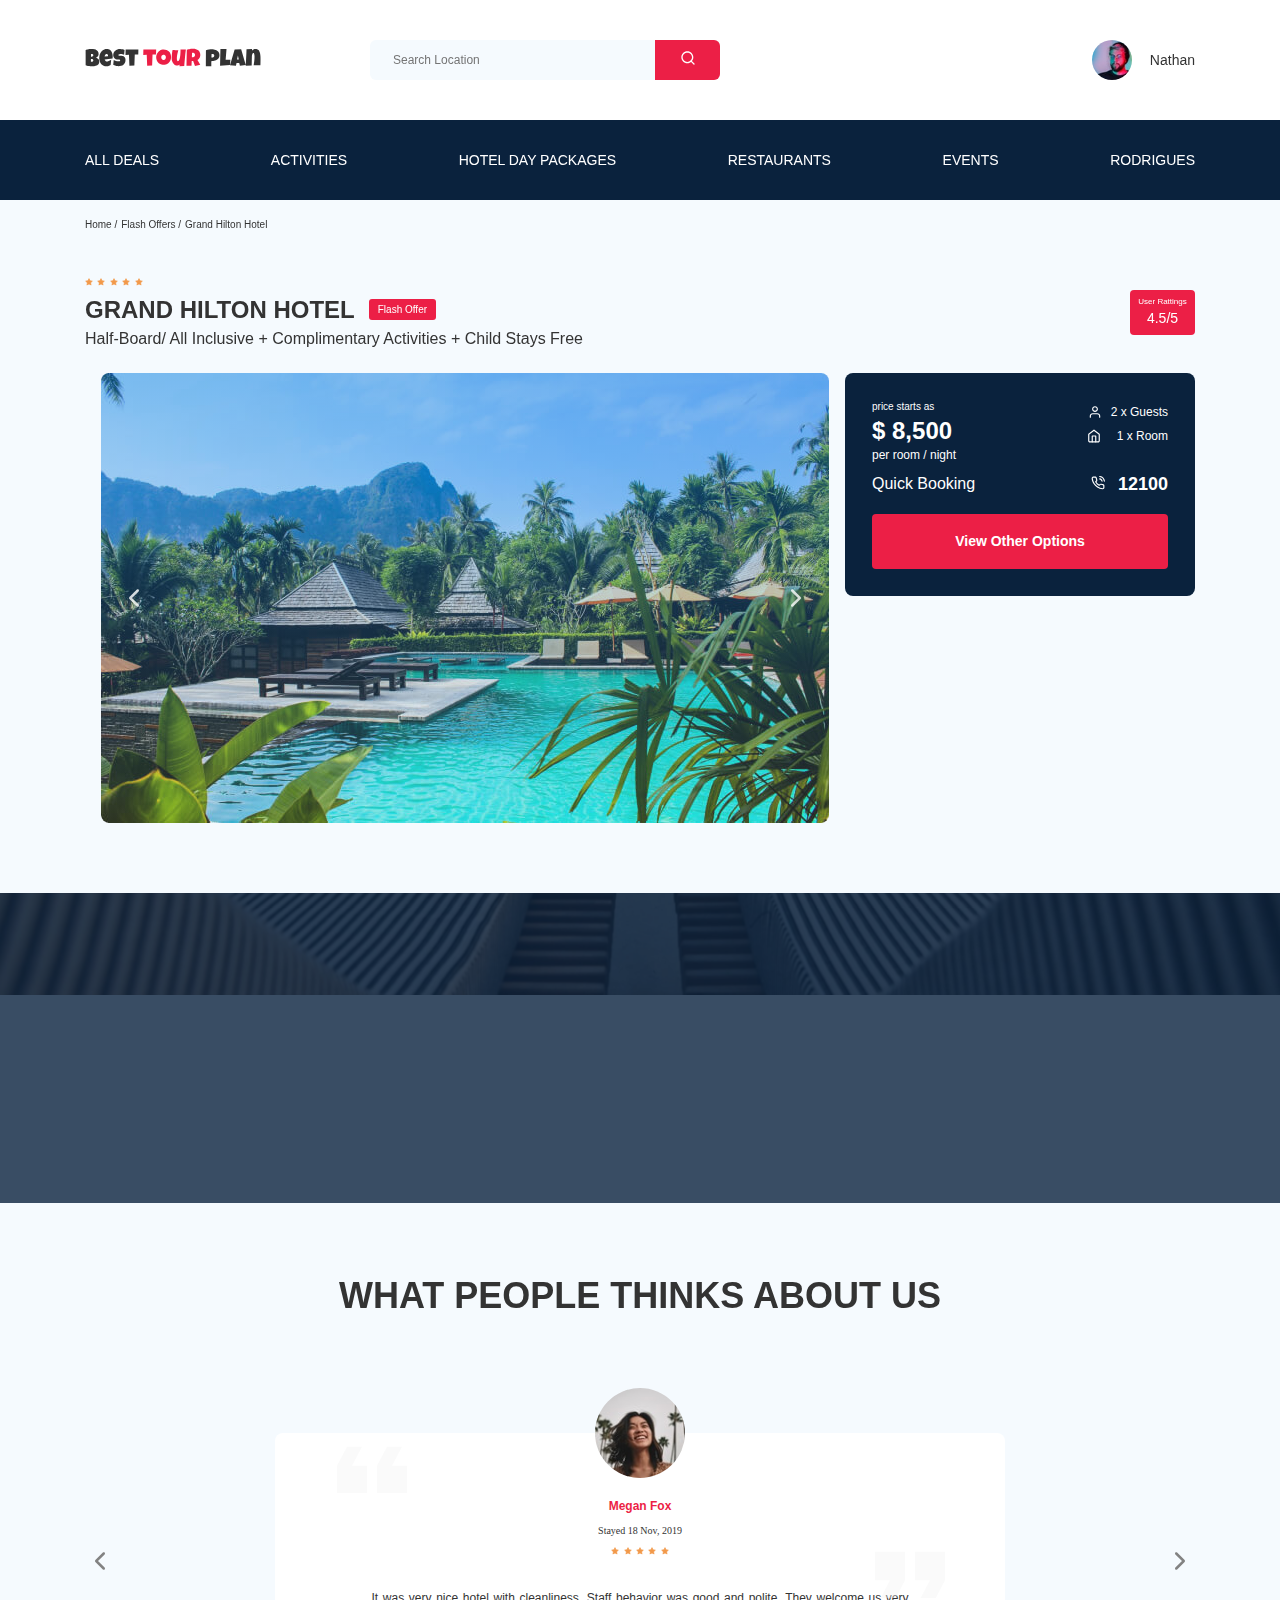
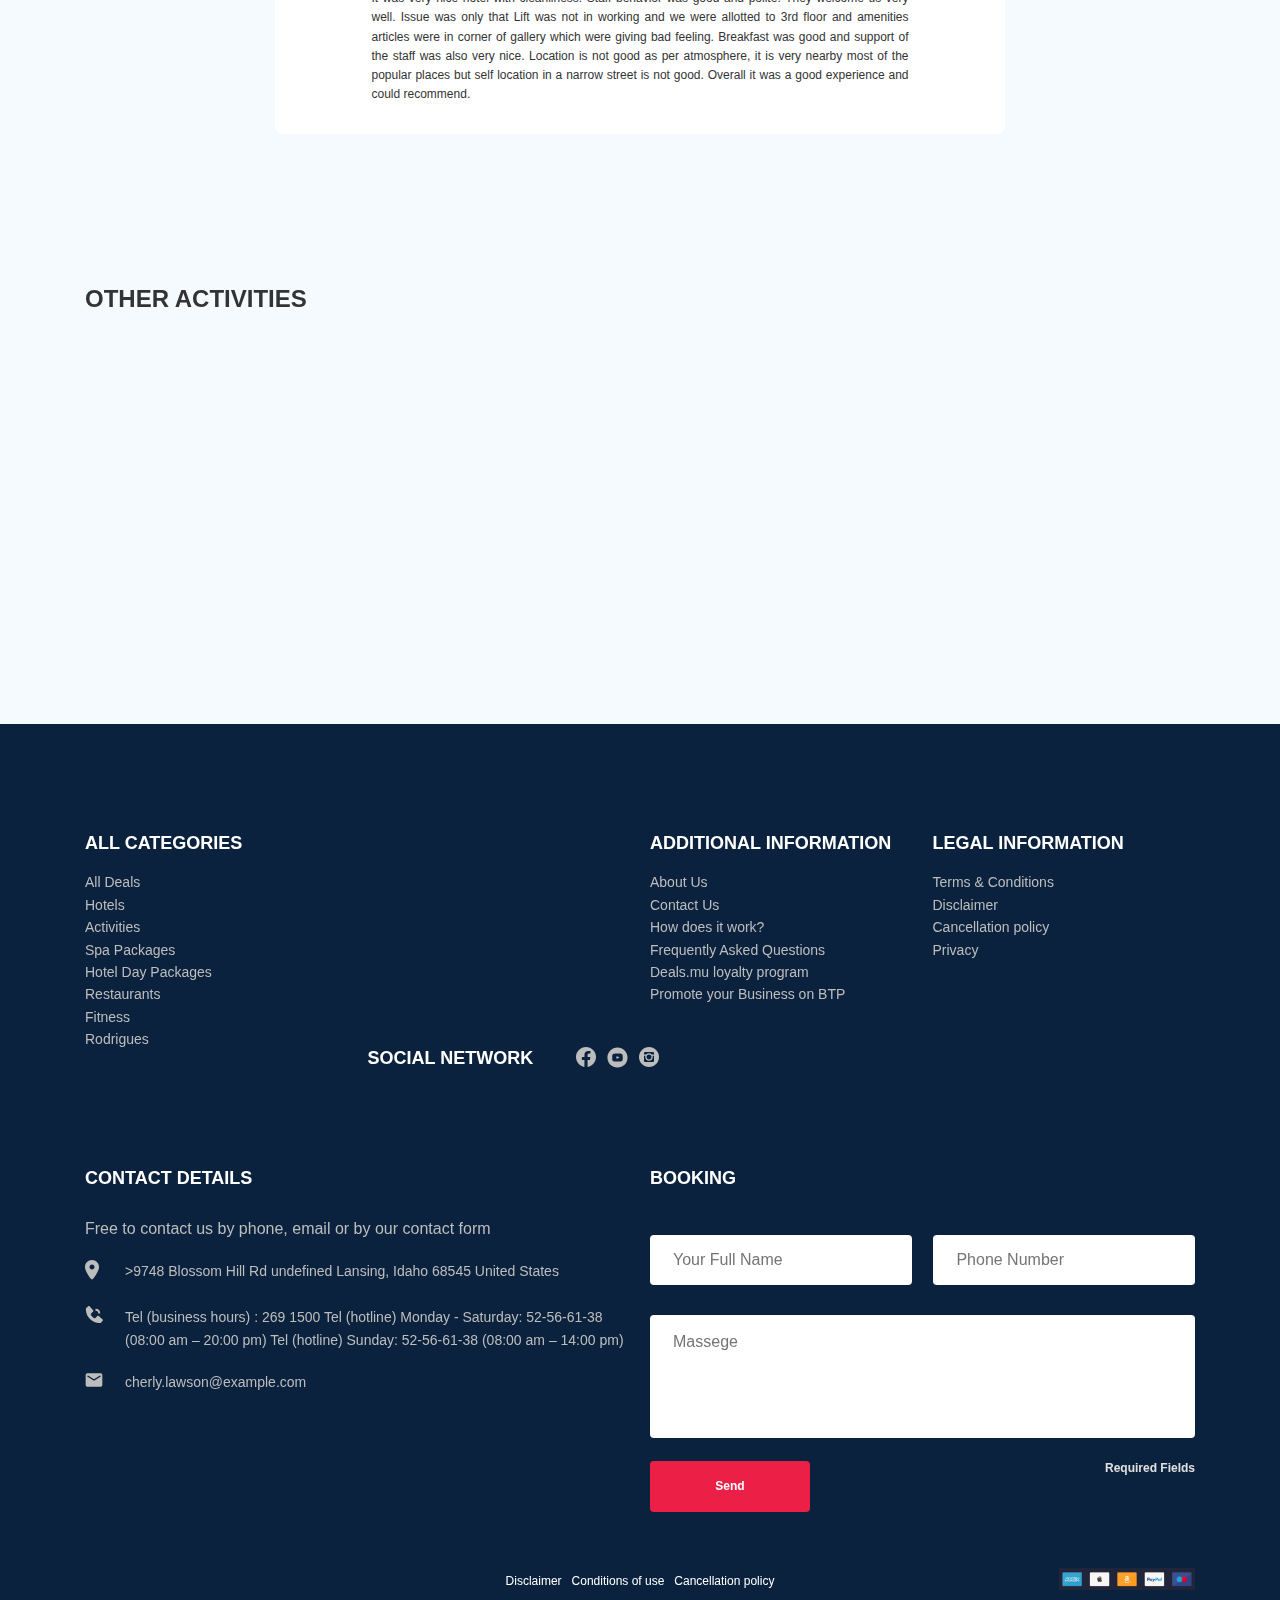
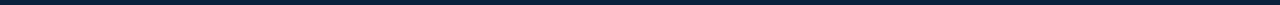
<file: index.html>
<!DOCTYPE html>
<html lang="en">
  <head>
    <meta charset="UTF-8" />
    <meta name="viewport" content="width=device-width, initial-scale=1.0" />
    <title>Best Tour Plan - Hotel Bokeing</title>
    <link
    rel="preload"
      href="https://fonts.googleapis.com/css2?family=Mulish:wght@400;700&family=Nunito:wght@400;700;800&display=swap"
      rel="stylesheet"
    />
    <link rel="stylesheet" href="css/swiper-bundle.min.css" />
    <link rel="stylesheet" href="css/aos.css">
    <link rel="stylesheet" href="css/style.css" />
    <script src="https://ajax.googleapis.com/ajax/libs/jquery/1.11.0/jquery.min.js"></script>


  </head>
  <body>
    <header class="navbar navbar--mobile_fixed">
      <div class="container">
        <div class="navbar-top" >
          <a href="index.html" class="logo">
            <img
              src="img/navbar/horizontal-logo.svg"
              alt="Logo: Best Tour Plan"
              class="logo__image"
              data-aos="fade-right"
              data-aos-delay="100"
            />
          </a>

          <form action="#" class="search navbar__search navbar__search--mobile_hidden"   data-aos="fade-right"
              data-aos-delay="300">
            <input
              type="text"
              class="search__input"
              placeholder="Search Location"
            />
            <button class="search__button">
              <img src="img/navbar/search.svg" alt="Icon: search" />
            </button>
          </form>

          <a href="#" class="user navbar__user navbar__user--mobile_hidden"    data-aos="fade-right"
              data-aos-delay="500">
            <img
              src="img/navbar/user-avatar.jfif"
              alt="avatar: Nathan"
              class="user__avatar"
             
            />
            <span class="user__name">Nathan</span>
          </a>
          <!-- /.user -->
          <button class="menu-button navbar-top__menu-button">
            <span class="menu-button__line"></span>
            <span class="menu-button__line"></span>
            <span class="menu-button__line"></span>
          </button>
        </div>
        <!--/.navbar-top-->
      </div>
      <!--/.container-->
      
    </header>
    <div class="navbar-bottom">
      <div class="container">
        <ul class="navbar-menu">
          <li class="navbar-menu__item--mobile_visible">
            <a href="#" class="user navbar__user navbar__user--mobile_visible">
              <img src="img/navbar/user-avatar.jfif" alt="avatar: Nathan" class="user__avatar" />
              <span class="user__name  user__name--light">Nathan</span>
            </a></li>
          <li class="navbar-menu__item--mobile_visible">
            <form action="#" class="search navbar__search navbar__search--mobile_visible">
              <input type="text" class="search__input" placeholder="Search Location" />
              <button class="search__button">
                <img src="img/navbar/search.svg" alt="Icon: search" />
              </button>
            </form>
          </li>
          <li class="navbar-menu__item">
            <a href="#" class="navbar-menu__link">All Deals</a>
          </li>
          <li class="navbar-menu__item">
            <a href="#" class="navbar-menu__link">Activities</a>
          </li>
          <li class="navbar-menu__item">
            <a href="#" class="navbar-menu__link">Hotel Day Packages</a>
          </li>
          <li class="navbar-menu__item">
            <a href="#" class="navbar-menu__link">Restaurants</a>
          </li>
          <li class="navbar-menu__item">
            <a href="#" class="navbar-menu__link">Events</a>
          </li>
          <li class="navbar-menu__item">
            <a href="#" class="navbar-menu__link">Rodrigues</a>
          </li>
        </ul>
      </div>
      <!-- /.container -->
    </div>
    <!-- /.navbar-buttom -->
    <nav class="breadcrumb">
      <div class="container">
        <ul class="breadcrumb-list">
          <li class="breadcrumb-list__item">
            <a href="" class="breadcrumb-list__link">Home</a>
          </li>
          <li class="breadcrumb-list__item">
            <a href="" class="breadcrumb-list__link">Flash Offers</a>
          </li>
          <li class="breadcrumb-list__item">
            Grand Hilton Hotel
          </li>
        </ul>
      </div>
      <!-- /.container -->
    </nav>
    <!-- /.breadcrumb -->
    <section class="hotel">
      <div class="container">
        <div class="hotel-info">
          <div class="hotel-info__text">
            <div class="hotel-wrapper">
              <div class="stars">
                <img src="img/hotel/Star.svg" alt="star" />
                <img src="img/hotel/Star.svg" alt="star" />
                <img src="img/hotel/Star.svg" alt="star" />
                <img src="img/hotel/Star.svg" alt="star" />
                <img src="img/hotel/Star.svg" alt="star" />
              </div>
              <h1 class="hotel-name hotel-info__name">GRAND HILTON HOTEL</h1>
              <span class="offer hotel-info__offer">Flash Offer</span>
            </div>
            <p class="hotel-info__description">
              Half-Board/ All Inclusive + Complimentary Activities + Child Stays
              Free
            </p>
          </div>
          <!-- /.hotel-info__text -->
          <div data-toggle="model"  data-href="#rating-modal" class="rating hotel-info__rating">
            <span class="rating__text">User Rattings</span>
            <span class="rating__counter">4.5/5</span>
          </div>
          <!-- /.hotel-info__rating-->
        </div>
        <!-- /.hotel-info -->
        <div class="hotel-grid">
    
            <div class="swiper-container hotel-slider hotel__slider" data-aos="fade-up" data-aos-delay="300">
              <!-- Additional required wrapper -->
              <div class="swiper-wrapper">
                <!-- Slides -->
                <div class="swiper-slide  hotel-slider__item"><img class="hotel-slider__img" src="img/slide.jpg" alt="slide"></div>
                <div class="swiper-slide  hotel-slider__item"><img class="hotel-slider__img" src="img/slide.jpg" alt="slide"></div>
                <div class="swiper-slide  hotel-slider__item"><img class="hotel-slider__img" src="img/slide.jpg" alt="slide"></div>
              </div>

              <!-- If we need navigation buttons -->
              <button class="hotel-slider__button hotel-slider__button--prev"></button>
              <button class="hotel-slider__button hotel-slider__button--next"></button>
        <!-- /.swiper-container -->

        </div>
        <div class="hotel-right">
                        <div class="booking" data-aos="fade-up" data-aos-delay="500">
                          <div class="booking__info">
                            <div class="booking__price">
                              <span class="booking__start">price starts as
                              </span>
                              <strong class="booking__pricetag">$ 8,500</strong>
                              <span class="booking__per-room">per room / night
                              </span>
                            </div>
                            <!-- /.booking -->
                            <div class="booking__room">
                              <div class="booking__text">
                                <img src="img/user.svg" alt="user" class="booking__icon">
                                <span class="booking__description">2 x Guests</span>
                              </div>
                              <div class="booking__text">
                                <img src="img/home.svg" alt="home" class="booking__icon">
                                <span class="booking__description">1 x Room</span>
                              </div>
                            </div>
                            <!-- /.booking__room -->
                          </div>
                          <!-- /.booking__info -->
                          <div class="booking__call-center">
                            <span class="booking____heading">Quick Booking</span>
                            <a class="booking__number" href="tell:12100">
                              <img src="img/phone-call.svg" alt="Icon: phone">
                              <span class="booking__num">12100</span>
                            </a>
                          </div>
                          <!-- /.call-center -->
                          <button data-toggle= "modal" data-href="#booking-modal" class="button booking__button">View Other Options</button>
                        </div>
                        <!-- /.boking -->
                        <div class="map" data-aos="fade-up" data-aos-delay="700"> <iframe
                          src="https://www.google.com/maps/embed?pb=!1m18!1m12!1m3!1d9338.154543258956!2d126.93572289416366!3d37.58892968636799!2m3!1f0!2f0!3f0!3m2!1i1024!2i768!4f13.1!3m3!1m2!1s0x357c986a45705bb5%3A0x224be1d558aa33!2sSwiss%20Grand%20Hotel!5e0!3m2!1sru!2sru!4v1598867352488!5m2!1sru!2sru"
                          width="100%" height="100%" frameborder="0" style="border:0;" allowfullscreen="" aria-hidden="false"
                          tabindex="0"></iframe>
                        </div>
                        <!-- /.map -->
        </div>
        <!-- /.hotel-grid -->
      </div>
    </section>
    <!-- /.hotel -->
    <section class="newsletter parallax-window" data-parallax="scroll" data-image-src="img/newsletter_bg.jfif">
      <div class="newsletter-wrapper">
        <h2 class="newsletter-title newsletter__title" data-aos="fade-right" data-aos-delay="100">
          subscribe to our
          <span class="newsletter-title__strong">
          Newsletter
          </span>
        </h2>
        
          <form action="#" class="subscribe newsletter__subscribe" data-aos="fade-left" data-aos-delay="400">
            <input
              type="text"
              class="subscribe__input"
              placeholder="Your email address"
            />
            <button class="subscribe__button">Send
            </button>
          </form>
      </div>
      <!-- /.newsletter-wrapper -->
    </section>
    <!-- /.newsletter -->

    <section class="reviews">
      <div class="container">
        <h2 class="reviews__title">
          What people thinks about us 
        </h2>
    <div class="swiper-container reviews-slider">
      <div class="swiper-wrapper">
        <div class="swiper-slide">
                <div class="reviews-slider__item">
                  <div class="reviews-slider__profile">
                    <img src="img/reviews-avatar.jpeg" alt="Photo: Megan Fox" class="reviews-slider__avatar">
                    <h3 class="reviews-slider__username">Megan Fox</h3>
                    <span class="reviews-slider__date">Stayed 18 Nov, 2019</span>
                    <div class="reviews-slider__rating">
                      <img src="img/hotel/Star.svg" alt="star" />
                      <img src="img/hotel/Star.svg" alt="star" />
                      <img src="img/hotel/Star.svg" alt="star" />
                      <img src="img/hotel/Star.svg" alt="star" />
                      <img src="img/hotel/Star.svg" alt="star" />
                    </div>
                  </div>
                
                  <!-- /.reviews-slaider__profile -->
                  <p class="reviews-slider__text">
                    It was very nice hotel with cleanliness. Staff behavior was good and polite. They welcome us very well. Issue was
                    only
                    that Lift was not in working and we were allotted to 3rd floor and amenities articles were in corner of gallery
                    which
                    were giving bad feeling. Breakfast was good and support of the staff was also very nice. Location is not good as per
                    atmosphere, it is very nearby most of the popular places but self location in a narrow street is not good. Overall
                    it
                    was a good experience and could recommend.
                  </p>
                </div>
                <!-- /.swiper-slide__item -->

        </div>

    <div class="swiper-slide">
  <div class="reviews-slider__item">

    <div class="reviews-slider__profile">
      <img src="img/reviews/reviews-avatar-2.jpeg" alt="Photo: Megan Fox" class="reviews-slider__avatar">
      <h3 class="reviews-slider__username">Bob Djons</h3>
      <span class="reviews-slider__date">Stayed 20 Apr, 2018</span>
      <div class="reviews-slider__rating">
        <img src="img/hotel/Star.svg" alt="star" />
        <img src="img/hotel/Star.svg" alt="star" />
        <img src="img/hotel/Star.svg" alt="star" />
        <img src="img/hotel/Star.svg" alt="star" />
        <img src="img/hotel/Star.svg" alt="star" />
      </div>
    </div>

    <!-- /.reviews-slaider__profile -->
    <p class="reviews-slider__text">
      Lorem ipsum dolor sit amet consectetur adipisicing elit. At aliquam nisi, blanditiis odio cupiditate vitae autem
      pariatur odit ab saepe harum fugit omnis unde voluptatem delectus ex impedit repellat id laboriosam, iure ducimus
      est facere. Sequi aliquid, praesentium illo minus, explicabo labore porro possimus perspiciatis deserunt iure
      molestiae quod reiciendis.
    </p>
  </div>
  <!-- /.swiper-slide__item -->

</div>
    <!-- /.swiper-slide-->

      </div>
          <!-- /.swiper-wraper-->

        <button class="reviews-slider__button reviews-slider__button--prev"></button>
        <button class="reviews-slider__button reviews-slider__button--next"></button>
    </div>
      <!-- /.reviews-slider-->
      </div>
      <!-- /.container -->
    </section>
    <!-- /.reviews -->

    <section class="activities">
      <div class="container">
        <h2 class="activities__title">Other Activities</h2>
        <div class="activities-wrapper">
          <div class="card activities__card" data-aos="fade-up" data-aos-delay="100">
            <img src="img/activities/activity-1.jpg" alt="The curious corner of chamarel" class="card__img">
            <h3 class="card__title">The curious corner of chamarel</h3>
            <button class="card__button">Book Now</button>
          </div>
          <!-- /.card -->

          <div class="card activities__card" data-aos="fade-up" data-aos-delay="300">
            <img src="img/activities/activity-2.jpg" alt="Gymkhana club golf course" class="card__img">
            <h3 class="card__title">Gymkhana club golf course</h3>
            <button class="card__button">Book Now</button>
          </div>
          <!-- /.card -->

          <div class="card activities__card" data-aos="fade-up" data-aos-delay="500">
            <img src="img/activities/activity-3.jpg" alt="Tamarind falls hiking trip - full day" class="card__img">
            <h3 class="card__title">Tamarind falls hiking trip - full day</h3>
            <button class="card__button">Book Now</button>
          </div>
          <!-- /.card -->

          <div class="card activities__card" data-aos="fade-up" data-aos-delay="700">
            <img src="img/activities/activity-4.jpg" alt="The blue marine discovery quest" class="card__img">
            <h3 class="card__title">The blue marine discovery quest</h3>
            <button class="card__button">Book Now</button>
          </div>
          <!-- /.card -->
        </div>
        <!-- /.activities-wrapper -->
      </div>
    </section>
    <!-- /.activities -->

    <footer class="footer" >
      <div class="container">
        <div class="footer-wrapper">
                    <a href="index.html" class="logo">
                      <img src="img/vertical-logo.svg" alt="Logo: Best Tour Plan" class="footer__logo" data-aos="fade-right"
                        data-aos-delay="100" />
                    </a>

            <div class="footer__list footer__categories" >
              <h3 class="footer__title">ALL CATEGORIES</h3>
              <ul class="footer__ul" >
                <li class="footer__item"><a href="#" class="footer__link">All Deals</a></li>
                <li class="footer__item"><a href="#" class="footer__link">Hotels</a></li>
                <li class="footer__item"><a href="#" class="footer__link">Activities</a></li>
                <li class="footer__item"><a href="#" class="footer__link">Spa Packages</a></li>
                <li class="footer__item"><a href="#" class="footer__link">Hotel Day Packages</a></li>
                <li class="footer__item"><a href="#" class="footer__link">Restaurants</a></li>
                <li class="footer__item"><a href="#" class="footer__link">Fitness</a></li>
                <li class="footer__item"><a href="#" class="footer__link">Rodrigues</a></li>
              </ul>
            </div>
            <!-- /.footer__list -->

            <div class="footer__list footer__additional">
              <h3 class="footer__title">ADDITIONAL INFORMATION</h3>
              <ul class="footer__ul">
                <li class="footer__item"><a href="#" class="footer__link">About Us</a></li>
                <li class="footer__item"><a href="#" class="footer__link">Contact Us</a></li>
                <li class="footer__item"><a href="#" class="footer__link">How does it work?</a></li>
                <li class="footer__item"><a href="#" class="footer__link">Frequently Asked Questions</a></li>
                <li class="footer__item"><a href="#" class="footer__link">Deals.mu loyalty program</a></li>
                <li class="footer__item"><a href="#" class="footer__link">Promote your Business on BTP</a></li>
              </ul>
            </div>
            <!-- /.footer__list -->
            <div class="footer__social-network">
              <h3 class="footer__title footer__title--inline">SOCIAL NETWORK</h3>
              <div class="footer__social-links">
              <a href="#" class="foote__link"><img src="img/footer/facebook.svg" alt="icon: facebook" ></a>
              <a href="#" class="foote__link"><img src="img/footer/yotube.svg" alt="yotube" ></a>
              <a href="#" class="foote__link"><img src="img/footer/instagramm.svg" alt="instagram" ></a>
              </div>
              <!-- /.footer__social-links -->
              </div>
              <!-- /.footer__social-network -->
              <div class="footer__list footer__legal">
                <h3 class="footer__title">LEGAL
                INFORMATION</h3>
                <ul class="footer__ul">
                  <li class="footer__item"><a href="#" class="footer__link">Terms & Conditions</a></li>
                  <li class="footer__item"><a href="#" class="footer__link">Disclaimer</a></li>
                  <li class="footer__item"><a href="#" class="footer__link">Cancellation policy</a></li>
                  <li class="footer__item"><a href="#" class="footer__link">Privacy</a></li>
      
                </ul>
              </div>
              <!-- /.footer__list -->
              <div class="footer__contact-details">
                <h3 class="footer__title footer__title--mb-3">Contact Details</h3>
                <p class="footer__text">Free to contact us by phone, email or by our contact form</p>
                <ul class="footer__ul">
                  <li class="footer__item footer__item--mb-2"><div class="footer__icon-wrapper"><img class="footer__icon" src="img/footer/map.svg" alt="icon: map"> </div>>9748 Blossom Hill Rd undefined Lansing, Idaho
                  68545 United States</li>
            
                  <li class="footer__item footer__item--mb-2"><div class="footer__icon-wrapper"><img class="footer__icon" src="img/footer/phone.svg" alt="icon: phone call"></div>Tel (business hours) : 269 1500 Tel (hotline) Monday - Saturday: 52-56-61-38 (08:00 am – 20:00 pm) Tel (hotline) Sunday:
                  52-56-61-38 (08:00 am – 14:00 pm)</li>
                  <li class="footer__item footer__item--mb-2"><div class="footer__icon-wrapper"><img class="footer__icon" src="img/footer/email.svg" alt="icon: email"></div>cherly.lawson@example.com</li>
                </ul>
              </div>
              <!-- /.footer__contact-details -->
              <div class="footer__contact-form">
                <h3 class="footer__title footer__title--mb-3">Booking</h3>
                <form action="send.php" method="POST" class="footer__form form">
                  <div class="footer__input-group">
                    <input type="text" class="input footer__input" placeholder="Your Full Name" name="name" required>
                  </div>
                  <div class="footer__input-group"><input type="tel" class="input footer__input" placeholder="Phone Number" name="phone" required minlength="11"></div>
                 
                  <textarea  class="message footer__message" placeholder="Massege" name="message"></textarea>
                          <button class="button footer__button" type="submit">Send</button>
                          <span class="footer__info">Required Fields</span>
                </form>
       
              </div>
              <!-- /.fppter__contact-form -->
            
        </div>
        <!-- /.footer-wrapper -->
      </div>
    </footer>
    <!-- /.footer -->

    <section class="footer-bottom">
    
       <div class="container">
          <div class="footer-bottom-wrapper">
            <ul class="footer-bottom-terms">
              <li class="footer-bottom__items"><a href="#" class="footer-bottom__link">Disclaimer </a></li>
              <li class="footer-bottom__items"><a href="#" class="footer-bottom__link">Conditions of use </a></li>
              <li class="footer-bottom__items"><a href="#" class="footer-bottom__link">Cancellation policy</a></li>
            </ul>
            <!-- /.footer-lower_terms -->
            <div class="footer-bottom__icons">
              <img src="img/footer-icons.png" alt="#">
            </div>
            <!-- /.footer-bottom__icons -->
          </div>
       </div>
 
    </section>
    <!-- /.footer-lower -->
    
    <div class="modal" id="booking-modal">
      <div class="modal__overlay"></div>
      <!-- /.modal__overlay -->
      <div class="modal__dialog">
        <a href="#" class="modal__close"> 
          <img src="img/close.svg" alt="icon: close"></a>
                      <h3 class="modal__title modal__title--mb-3">booking</h3>
                      <form action="send.php" method="POST" class="modal__form form">
                        <input type="text" class="input modal__input" placeholder="Your Full Name" name="name" required minlength="2">
                        <input type="tel" class="input modal__input" placeholder="Phone Number" name="phone" required minlength="11" >
                        <input type="email" class="input modal__input" placeholder="Yor Email" name="email" required>
                        <textarea cols="30" rows="10" class="message modal__message" placeholder="Massege"></textarea>
                        <button class="button modal__button" type="submit">Send</button>
                        <span class="modal__info">Required Fields</span>
                      </form>
        </div>
      <!-- /.modal__dialog -->
    </div>
    <!-- /.modal -->

        <div class="modal" id="rating-modal">
          <div class="modal__overlay"></div>
          <!-- /.modal__overlay -->
          <div class="modal__dialog">
            <a href="#" class="modal__close">
              <img src="img/close.svg" alt="icon: close"></a>
            <h3 class="modal__title modal__title--mb-3">Send us a feedback</h3>
            <form action="send.php" method="POST" class="modal__form form">
              <input type="text" class="input modal__input" placeholder="Your Full Name" name="name" required minlength="2">
              <input type="tel" class="input modal__input" placeholder="Phone Number" name="phone" required minlength="11">
              <input type="email" class="input modal__input" placeholder="Yor Email" name="email" required>
              <textarea cols="30" rows="10" class="message modal__message" placeholder="Massege"></textarea>
              <button class="button modal__button" type="submit">Send</button>
              <span class="modal__info">Required Fields</span>
            </form>
          </div>
          <!-- /.modal__dialog -->
        </div>
        <!-- /.modal -->

  
    <script src="js/jquery-3.5.1.min.js"></script>
    <script src="js/swiper-bundle.min.js"></script>
    <script src="js/jquery.validate.min.js"></script>
    <script src="js/parallax.min.js"></script>  
    <script src="js/aos.js"></script> 
    <script src="js/main.js"></script>
    </script>
  </body>
</html>
</file>
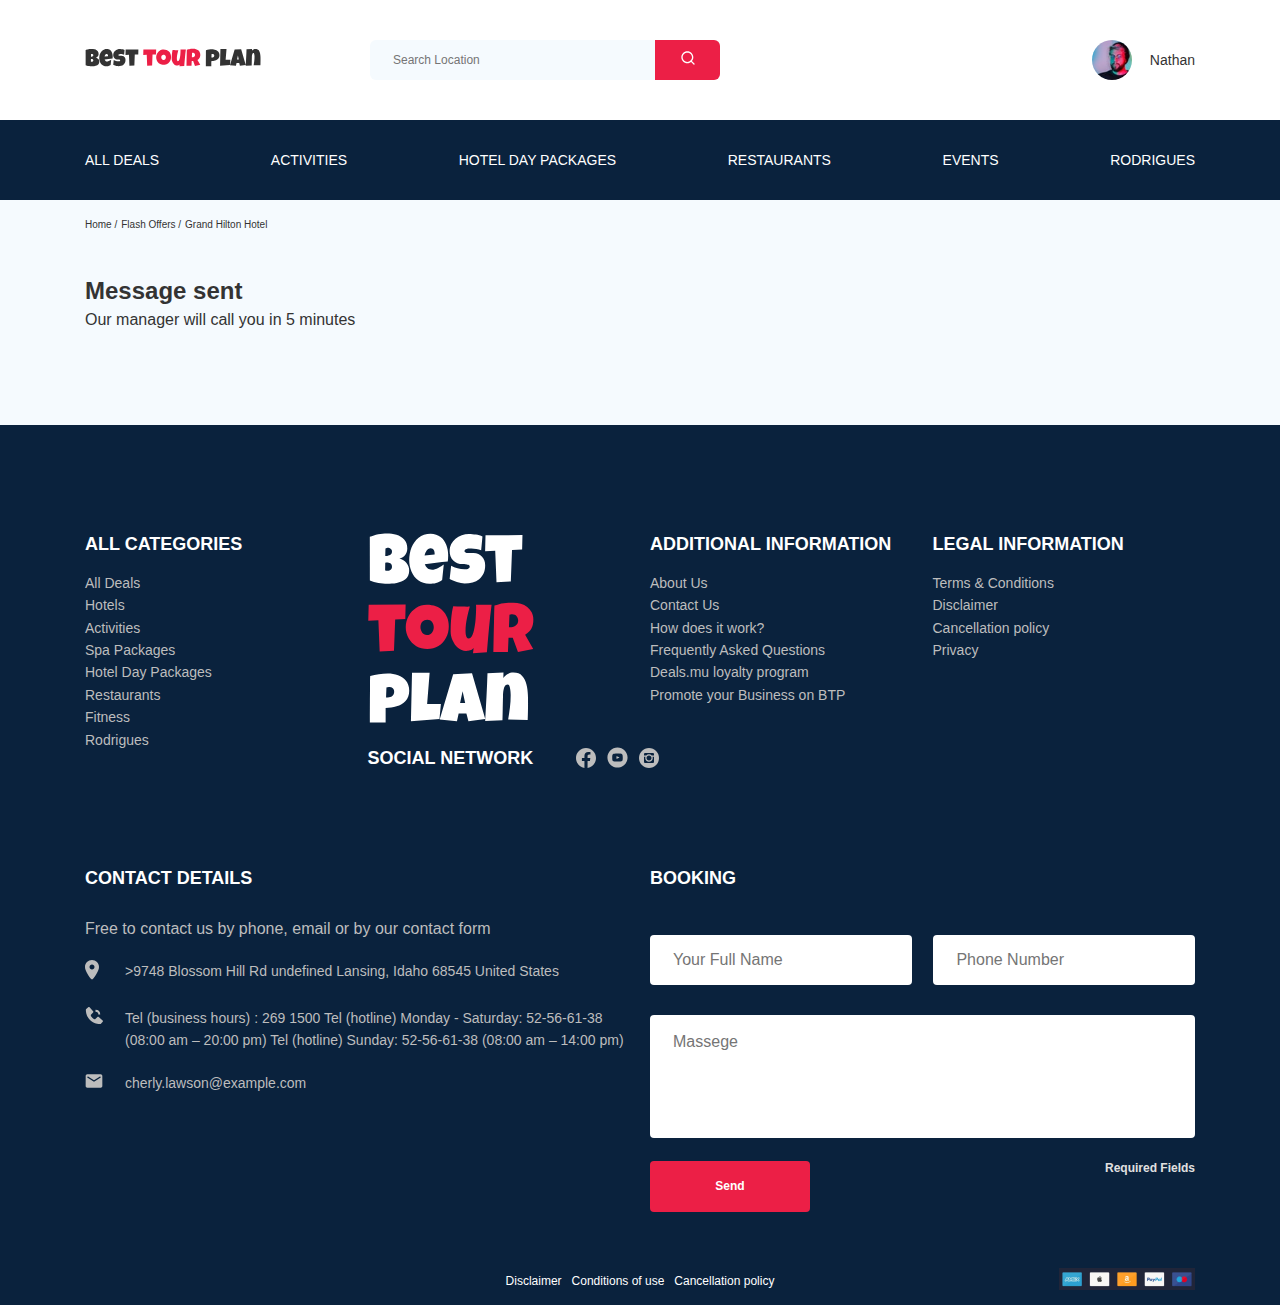
<file: thankyou.html>
<!DOCTYPE html>
<html lang="en">
  <head>
    <meta charset="UTF-8" />
    <meta name="viewport" content="width=device-width, initial-scale=1.0" />
    <title>Best Tour Plan - Hotel Bokeing</title>
    <link
      href="https://fonts.googleapis.com/css2?family=Mulish:wght@400;700&family=Nunito:wght@400;700;800&display=swap"
      rel="stylesheet"
    />
    <link rel="stylesheet" href="css/swiper-bundle.min.css" />
    <link rel="stylesheet" href="css/style.css" />
    <script src="https://ajax.googleapis.com/ajax/libs/jquery/1.11.0/jquery.min.js"></script>
  </head>

  <body>
    <header class="navbar navbar--mobile_fixed">
      <div class="container">
        <div class="navbar-top">
          <a href="index.html" class="logo">
            <img
              src="img/navbar/horizontal-logo.svg"
              alt="Logo: Best Tour Plan"
              class="logo__image"
              data-aos="fade-right"
              data-aos-delay="100"
            />
          </a>

          <form
            action="#"
            class="search navbar__search navbar__search--mobile_hidden"
          >
            <input
              type="text"
              class="search__input"
              placeholder="Search Location"
            />
            <button class="search__button">
              <img src="img/navbar/search.svg" alt="Icon: search" />
            </button>
          </form>

          <a href="#" class="user navbar__user navbar__user--mobile_hidden">
            <img
              src="img/navbar/user-avatar.jfif"
              alt="avatar: Nathan"
              class="user__avatar"
            />
            <span class="user__name">Nathan</span>
          </a>
          <!-- /.user -->
          <button class="menu-button navbar-top__menu-button">
            <span class="menu-button__line"></span>
            <span class="menu-button__line"></span>
            <span class="menu-button__line"></span>
          </button>
        </div>
        <!--/.navbar-top-->
      </div>
      <!--/.container-->
    </header>
    <div class="navbar-bottom">
      <div class="container">
        <ul class="navbar-menu">
          <li class="navbar-menu__item--mobile_visible">
            <a href="#" class="user navbar__user navbar__user--mobile_visible">
              <img
                src="img/navbar/user-avatar.jfif"
                alt="avatar: Nathan"
                class="user__avatar"
              />
              <span class="user__name user__name--light">Nathan</span>
            </a>
          </li>
          <li class="navbar-menu__item--mobile_visible">
            <form
              action="#"
              class="search navbar__search navbar__search--mobile_visible"
            >
              <input
                type="text"
                class="search__input"
                placeholder="Search Location"
              />
              <button class="search__button">
                <img src="img/navbar/search.svg" alt="Icon: search" />
              </button>
            </form>
          </li>
          <li class="navbar-menu__item">
            <a href="#" class="navbar-menu__link">All Deals</a>
          </li>
          <li class="navbar-menu__item">
            <a href="#" class="navbar-menu__link">Activities</a>
          </li>
          <li class="navbar-menu__item">
            <a href="#" class="navbar-menu__link">Hotel Day Packages</a>
          </li>
          <li class="navbar-menu__item">
            <a href="#" class="navbar-menu__link">Restaurants</a>
          </li>
          <li class="navbar-menu__item">
            <a href="#" class="navbar-menu__link">Events</a>
          </li>
          <li class="navbar-menu__item">
            <a href="#" class="navbar-menu__link">Rodrigues</a>
          </li>
        </ul>
      </div>
      <!-- /.container -->
    </div>
    <!-- /.navbar-buttom -->
    <nav class="breadcrumb">
      <div class="container">
        <ul class="breadcrumb-list">
          <li class="breadcrumb-list__item">
            <a href="" class="breadcrumb-list__link">Home</a>
          </li>
          <li class="breadcrumb-list__item">
            <a href="" class="breadcrumb-list__link">Flash Offers</a>
          </li>
          <li class="breadcrumb-list__item">Grand Hilton Hotel</li>
        </ul>
      </div>
      <!-- /.container -->
    </nav>
    <!-- /.breadcrumb -->
    <section class="hotel">
      <div class="container">
        <div class="hotel-info">
          <div class="hotel-info__text">
            <div class="hotel-wrapper">
              <div class="stars"></div>
              <h1 class="hotel-name hotel-info__name">Message sent</h1>
            </div>
            <p class="hotel-info__description">
              Our manager will call you in 5 minutes
            </p>
          </div>

          <!-- /.hotel-info__rating-->
        </div>
        <!-- /.hotel-info -->
      </div>
    </section>
    <!-- /.hotel -->

    <footer class="footer">
      <div class="container">
        <div class="footer-wrapper">
          <a href="index.html" class="logo">
            <img
              src="img/vertical-logo.svg"
              alt="Logo: Best Tour Plan"
              class="footer__logo"
              data-aos="fade-right"
              data-aos-delay="100"
            />
          </a>

          <div class="footer__list footer__categories">
            <h3 class="footer__title">ALL CATEGORIES</h3>
            <ul class="footer__ul">
              <li class="footer__item">
                <a href="#" class="footer__link">All Deals</a>
              </li>
              <li class="footer__item">
                <a href="#" class="footer__link">Hotels</a>
              </li>
              <li class="footer__item">
                <a href="#" class="footer__link">Activities</a>
              </li>
              <li class="footer__item">
                <a href="#" class="footer__link">Spa Packages</a>
              </li>
              <li class="footer__item">
                <a href="#" class="footer__link">Hotel Day Packages</a>
              </li>
              <li class="footer__item">
                <a href="#" class="footer__link">Restaurants</a>
              </li>
              <li class="footer__item">
                <a href="#" class="footer__link">Fitness</a>
              </li>
              <li class="footer__item">
                <a href="#" class="footer__link">Rodrigues</a>
              </li>
            </ul>
          </div>
          <!-- /.footer__list -->

          <div class="footer__list footer__additional">
            <h3 class="footer__title">ADDITIONAL INFORMATION</h3>
            <ul class="footer__ul">
              <li class="footer__item">
                <a href="#" class="footer__link">About Us</a>
              </li>
              <li class="footer__item">
                <a href="#" class="footer__link">Contact Us</a>
              </li>
              <li class="footer__item">
                <a href="#" class="footer__link">How does it work?</a>
              </li>
              <li class="footer__item">
                <a href="#" class="footer__link">Frequently Asked Questions</a>
              </li>
              <li class="footer__item">
                <a href="#" class="footer__link">Deals.mu loyalty program</a>
              </li>
              <li class="footer__item">
                <a href="#" class="footer__link"
                  >Promote your Business on BTP</a
                >
              </li>
            </ul>
          </div>
          <!-- /.footer__list -->
          <div class="footer__social-network">
            <h3 class="footer__title footer__title--inline">SOCIAL NETWORK</h3>
            <div class="footer__social-links">
              <a href="#" class="foote__link"
                ><img src="img/footer/facebook.svg" alt="icon: facebook"
              /></a>
              <a href="#" class="foote__link"
                ><img src="img/footer/yotube.svg" alt="yotube"
              /></a>
              <a href="#" class="foote__link"
                ><img src="img/footer/instagramm.svg" alt="instagram"
              /></a>
            </div>
            <!-- /.footer__social-links -->
          </div>
          <!-- /.footer__social-network -->
          <div class="footer__list footer__legal">
            <h3 class="footer__title">LEGAL INFORMATION</h3>
            <ul class="footer__ul">
              <li class="footer__item">
                <a href="#" class="footer__link">Terms & Conditions</a>
              </li>
              <li class="footer__item">
                <a href="#" class="footer__link">Disclaimer</a>
              </li>
              <li class="footer__item">
                <a href="#" class="footer__link">Cancellation policy</a>
              </li>
              <li class="footer__item">
                <a href="#" class="footer__link">Privacy</a>
              </li>
            </ul>
          </div>
          <!-- /.footer__list -->
          <div class="footer__contact-details">
            <h3 class="footer__title footer__title--mb-3">Contact Details</h3>
            <p class="footer__text">
              Free to contact us by phone, email or by our contact form
            </p>
            <ul class="footer__ul">
              <li class="footer__item footer__item--mb-2">
                <div class="footer__icon-wrapper">
                  <img
                    class="footer__icon"
                    src="img/footer/map.svg"
                    alt="icon: map"
                  />
                </div>
                >9748 Blossom Hill Rd undefined Lansing, Idaho 68545 United
                States
              </li>

              <li class="footer__item footer__item--mb-2">
                <div class="footer__icon-wrapper">
                  <img
                    class="footer__icon"
                    src="img/footer/phone.svg"
                    alt="icon: phone call"
                  />
                </div>
                Tel (business hours) : 269 1500 Tel (hotline) Monday - Saturday:
                52-56-61-38 (08:00 am – 20:00 pm) Tel (hotline) Sunday:
                52-56-61-38 (08:00 am – 14:00 pm)
              </li>
              <li class="footer__item footer__item--mb-2">
                <div class="footer__icon-wrapper">
                  <img
                    class="footer__icon"
                    src="img/footer/email.svg"
                    alt="icon: email"
                  />
                </div>
                cherly.lawson@example.com
              </li>
            </ul>
          </div>
          <!-- /.footer__contact-details -->
          <div class="footer__contact-form">
            <h3 class="footer__title footer__title--mb-3">Booking</h3>
            <form action="send.php" method="POST" class="footer__form form">
              <div class="footer__input-group">
                <input
                  type="text"
                  class="input footer__input"
                  placeholder="Your Full Name"
                  name="name"
                  required
                />
              </div>
              <div class="footer__input-group">
                <input
                  type="tel"
                  class="input footer__input"
                  placeholder="Phone Number"
                  name="phone"
                  required
                  minlength="11"
                />
              </div>

              <textarea
                class="message footer__message"
                placeholder="Massege"
                name="message"
              ></textarea>
              <button class="button footer__button" type="submit">Send</button>
              <span class="footer__info">Required Fields</span>
            </form>
          </div>
          <!-- /.fppter__contact-form -->
        </div>
        <!-- /.footer-wrapper -->
      </div>
    </footer>
    <!-- /.footer -->

    <section class="footer-bottom">
      <div class="container">
        <div class="footer-bottom-wrapper">
          <ul class="footer-bottom-terms">
            <li class="footer-bottom__items">
              <a href="#" class="footer-bottom__link">Disclaimer </a>
            </li>
            <li class="footer-bottom__items">
              <a href="#" class="footer-bottom__link">Conditions of use </a>
            </li>
            <li class="footer-bottom__items">
              <a href="#" class="footer-bottom__link">Cancellation policy</a>
            </li>
          </ul>
          <!-- /.footer-lower_terms -->
          <div class="footer-bottom__icons">
            <img src="img/footer-icons.png" alt="#" />
          </div>
          <!-- /.footer-bottom__icons -->
        </div>
      </div>
    </section>
    <!-- /.footer-lower -->

    <div class="modal" id="booking-modal">
      <div class="modal__overlay"></div>
      <!-- /.modal__overlay -->
      <div class="modal__dialog">
        <a href="#" class="modal__close">
          <img src="img/close.svg" alt="icon: close"
        /></a>
        <h3 class="modal__title modal__title--mb-3">Send us a message</h3>
        <form action="#" class="modal__form">
          <input
            type="text"
            class="input modal__input"
            placeholder="Your Full Name"
          />
          <input
            type="text"
            class="input modal__input"
            placeholder="Phone Number"
          />
          <textarea
            cols="30"
            rows="10"
            class="message footer__message"
            placeholder="Massege"
          ></textarea>
          <button class="button modal__button" type="submit">Send</button>
          <span class="modal__info">Required Fields</span>
        </form>
      </div>
      <!-- /.modal__dialog -->
    </div>
    <!-- /.modal -->

    <div class="modal" id="rating-modal">
      <div class="modal__overlay"></div>
      <!-- /.modal__overlay -->
      <div class="modal__dialog">
        <a href="#" class="modal__close">
          <img src="img/close.svg" alt="icon: close"
        /></a>
        <h3 class="modal__title modal__title--mb-3">Send us a feedback</h3>
        <form action="#" class="modal__form">
          <input
            type="text"
            class="input modal__input"
            placeholder="Your Full Name"
          />
          <input
            type="text"
            class="input modal__input"
            placeholder="Phone Number"
          />
          <textarea
            cols="30"
            rows="10"
            class="message footer__message"
            placeholder="Massege"
          ></textarea>
          <button class="button modal__button" type="submit">Send</button>
          <span class="modal__info">Required Fields</span>
        </form>
      </div>
      <!-- /.modal__dialog -->
    </div>
    <!-- /.modal -->

    <script src="js/jquery-3.5.1.min.js"></script>
    <script src="js/swiper-bundle.min.js"></script>
    <script src="js/jquery.validate.min.js"></script>
    <script src="js/parallax.min.js"></script>
    <script src="js/aos.js"></script>
    <script src="js/main.js"></script>
  </body>
</html>
</file>
<file: css/style.css>
*{-webkit-box-sizing:border-box;box-sizing:border-box}* body{font-family:'Muli', sans-serif;color:#333;background-color:#F5FAFE}.container{max-width:1110px;margin:auto}img{max-width:100%}*,a:focus{outline:none}.button{outline:0}.input{background-color:#fff;border:none;border-radius:4px;padding:0 23px;height:50px}.message{background-color:#fff;border-radius:4px;padding:18px 23px;border:none;resize:none}.button{min-width:160px;padding:18px;min-height:50px;color:#fff;background-color:#EC1F46;border-radius:4px;border:none;font-style:normal;font-weight:bold;font-size:12px;line-height:15px;cursor:pointer}/*! normalize.css v8.0.1 | MIT License | github.com/necolas/normalize.css */html{line-height:1.15;-webkit-text-size-adjust:100%}body{margin:0}main{display:block}h1{font-size:2em;margin:0.67em 0}hr{-webkit-box-sizing:content-box;box-sizing:content-box;height:0;overflow:visible}pre{font-family:monospace, monospace;font-size:1em}a{background-color:transparent}abbr[title]{border-bottom:none;text-decoration:underline;-webkit-text-decoration:underline dotted;text-decoration:underline dotted}b,strong{font-weight:bolder}code,kbd,samp{font-family:monospace, monospace;font-size:1em}small{font-size:80%}sub,sup{font-size:75%;line-height:0;position:relative;vertical-align:baseline}sub{bottom:-0.25em}sup{top:-0.5em}img{border-style:none}button,input,optgroup,select,textarea{font-family:inherit;font-size:100%;line-height:1.15;margin:0}button,input{overflow:visible}button,select{text-transform:none}button,[type="button"],[type="reset"],[type="submit"]{-webkit-appearance:button}button::-moz-focus-inner,[type="button"]::-moz-focus-inner,[type="reset"]::-moz-focus-inner,[type="submit"]::-moz-focus-inner{border-style:none;padding:0}button:-moz-focusring,[type="button"]:-moz-focusring,[type="reset"]:-moz-focusring,[type="submit"]:-moz-focusring{outline:1px dotted ButtonText}fieldset{padding:0.35em 0.75em 0.625em}legend{-webkit-box-sizing:border-box;box-sizing:border-box;color:inherit;display:table;max-width:100%;padding:0;white-space:normal}progress{vertical-align:baseline}textarea{overflow:auto}[type="checkbox"],[type="radio"]{-webkit-box-sizing:border-box;box-sizing:border-box;padding:0}[type="number"]::-webkit-inner-spin-button,[type="number"]::-webkit-outer-spin-button{height:auto}[type="search"]{-webkit-appearance:textfield;outline-offset:-2px}[type="search"]::-webkit-search-decoration{-webkit-appearance:none}::-webkit-file-upload-button{-webkit-appearance:button;font:inherit}details{display:block}summary{display:list-item}template{display:none}[hidden]{display:none}.navbar{background-color:#fff}.navbar-top{display:-webkit-box;display:-ms-flexbox;display:flex;-webkit-box-align:center;-ms-flex-align:center;align-items:center;-webkit-box-pack:justify;-ms-flex-pack:justify;justify-content:space-between;padding-top:40px;padding-bottom:40px}.navbar-top__menu-button{display:none}.navbar__search{margin-right:auto;margin-left:108px}.navbar__search:focus{outline:none}.navbar-bottom{background-color:#0A223D}.navbar-menu{padding:31px 0;list-style:none;margin:0;display:-webkit-box;display:-ms-flexbox;display:flex;-webkit-box-align:center;-ms-flex-align:center;align-items:center;-webkit-box-pack:justify;-ms-flex-pack:justify;justify-content:space-between;background-color:#0A223D;color:#fff}.navbar-menu__link{color:inherit;text-decoration:none;text-transform:uppercase;font-size:14px;line-height:18px}.navbar-menu__item--mobile_visible{display:none}.logo{width:177px}.search{display:-webkit-box;display:-ms-flexbox;display:flex;position:relative;overflow:hidden;height:40px;border-radius:6px}.search__input{width:350px;height:100%;padding-left:23px;padding-right:75px;background:#F5FAFE;border:none;font-size:12px;line-height:15px;color:#333}.search__button{position:absolute;right:0;top:0;height:100%;width:65px;border:none;background:#EC1F46}.user{display:-webkit-box;display:-ms-flexbox;display:flex;-webkit-box-align:center;-ms-flex-align:center;align-items:center;text-decoration:none}.user__avatar{width:40px;height:40px;border-radius:50%;-o-object-fit:cover;object-fit:cover}.user__name{margin-left:18px;color:#333;font-size:14px;line-height:18px}.user body{outline:o}.breadcrumb-list{padding:18px 0;margin:0;list-style:none;display:-webkit-box;display:-ms-flexbox;display:flex;-webkit-box-align:center;-ms-flex-align:center;align-items:center}.breadcrumb-list__item{font-size:10px;line-height:13px}.breadcrumb-list__item:not(:last-child):after{content:'/';margin-right:4px}.breadcrumb-list__link{text-decoration:none;color:inherit}.hotel{padding-top:23px;padding-bottom:70px}.hotel-info{display:-webkit-box;display:-ms-flexbox;display:flex;-webkit-box-align:center;-ms-flex-align:center;align-items:center;-webkit-box-pack:justify;-ms-flex-pack:justify;justify-content:space-between;padding-bottom:20px}.hotel-info__offer{margin-left:14px;margin-top:4px}.hotel-info__name{margin-top:4px;margin-bottom:0}.hotel-info__description{margin:5px 0}.hotel-name{font-size:24px;line-height:30px}.hotel-wrapper{display:-webkit-box;display:-ms-flexbox;display:flex;-ms-flex-wrap:wrap;flex-wrap:wrap;-webkit-box-align:center;-ms-flex-align:center;align-items:center}.hotel-description{font-size:12px;line-height:15px}.hotel-grid{display:-webkit-box;display:-ms-flexbox;display:flex;-webkit-box-pack:justify;-ms-flex-pack:justify;justify-content:space-between}.hotel-right{display:-webkit-box;display:-ms-flexbox;display:flex;-webkit-box-orient:vertical;-webkit-box-direction:normal;-ms-flex-direction:column;flex-direction:column;-webkit-box-pack:justify;-ms-flex-pack:justify;justify-content:space-between}.hotel-slider{width:728px;height:450px}.hotel-slider__item{height:100%;position:relative;border-radius:8px;overflow:hidden}.hotel-slider__item:after{content:'';position:absolute;width:100%;height:100%;top:0;left:0;z-index:10;background:-webkit-gradient(linear, left top, left bottom, from(rgba(0,122,223,0.48)), to(rgba(255,255,255,0.128)));background:linear-gradient(180deg, rgba(0,122,223,0.48) 0%, rgba(255,255,255,0.128) 100%)}.hotel-slider__button{position:absolute;top:50%;-webkit-transform:translateY(-50%);transform:translateY(-50%);z-index:99;width:30px;height:30px;border:none;cursor:pointer;background-color:transparent;background-repeat:no-repeat;background-position:center;background-size:10px}.hotel-slider__button--next{right:18px;background-image:url(../img/arrow-next.svg)}.hotel-slider__button--prev{left:18px;background-image:url(../img/arrow-prev.svg)}.stars{-ms-flex-preferred-size:100%;flex-basis:100%}.offer{font-size:10px;line-height:13px;padding:4px 9px;background-color:#EC1F46;border-radius:3px;color:#fff}.rating{max-width:65px;min-height:45px;text-align:center;color:#fff;background-color:#EC1F46;border-radius:4px}.rating__text{font-size:8px;line-height:10px}.rating__counter{font-size:14px;line-height:18px}.booking{background:#0A223D;color:#fff;border-radius:8px;width:350px;min-height:210px;padding:27px}.booking__info{display:-webkit-box;display:-ms-flexbox;display:flex;-webkit-box-pack:justify;-ms-flex-pack:justify;justify-content:space-between}.booking__price{display:-webkit-box;display:-ms-flexbox;display:flex;-webkit-box-orient:vertical;-webkit-box-direction:normal;-ms-flex-direction:column;flex-direction:column}.booking__start{font-weight:normal;font-size:10px;line-height:14px}.booking__pricetag{font-style:normal;font-weight:800;font-size:24px;line-height:33px}.booking__per-room{font-weight:normal;font-size:12px;line-height:16px}.booking__room{margin-top:4px}.booking__text{font-weight:normal;font-size:12px;line-height:16px;margin-bottom:8px;display:-webkit-box;display:-ms-flexbox;display:flex;-webkit-box-pack:justify;-ms-flex-pack:justify;justify-content:space-between;-webkit-box-align:center;-ms-flex-align:center;align-items:center}.booking__description{margin-left:9px}.booking__call-center{display:-webkit-box;display:-ms-flexbox;display:flex;-webkit-box-pack:justify;-ms-flex-pack:justify;justify-content:space-between;margin-top:9px;-webkit-box-align:center;-ms-flex-align:center;align-items:center;margin-bottom:17px}.booking__heading{font-weight:600;font-size:18px;line-height:25px}.booking__number{font-weight:600;font-size:18px;line-height:25px;color:inherit;text-decoration:none}.booking__num{margin-left:8px}.booking__button{font-weight:600;font-size:14px;line-height:19px;background:#EC1F46;border-radius:4px;border:none;width:100%;color:inherit;min-height:45px;cursor:pointer}.map{width:347px;height:213px;border-radius:10px;overflow:hidden}.button{outline:0}.newsletter{position:relative;padding:98px 0 97px 0;background-position:center;background-repeat:no-repeat;background-size:cover}.newsletter:before{content:'';position:absolute;top:0;left:0;right:0;bottom:0;width:100%;height:100%;background-color:rgba(10,34,61,0.8)}.newsletter-wrapper{position:relative;display:-webkit-box;display:-ms-flexbox;display:flex;-webkit-box-align:center;-ms-flex-align:center;align-items:center;-webkit-box-pack:justify;-ms-flex-pack:justify;justify-content:space-between;max-width:731px;margin:auto}.newsletter-title{color:#fff;font-style:normal;font-weight:300;font-size:24px;line-height:30px}.newsletter-title__strong{display:block;font-size:36px;line-height:45px;text-transform:uppercase}.subscribe{position:relative;width:350px;min-height:55px;border-radius:4px;background-color:#fff;display:-webkit-box;display:-ms-flexbox;display:flex;-webkit-box-align:center;-ms-flex-align:center;align-items:center}.subscribe__input{position:absolute;width:100%;height:100%;padding-left:33px;padding-right:75px;background-color:#fff;font-style:normal;font-weight:300;font-size:14px;line-height:18px;border:none;border-radius:4px 0 0 4px}.subscribe__button{position:relative;margin-left:100%;-webkit-transform:translateX(-90%);transform:translateX(-90%);top:0;min-height:55px;padding:20px 18px;border:none;background-color:#EC1F46;color:#fff;z-index:99;border-radius:0 4px 4px 0}.reviews{padding:40px 0 70px 0}.reviews__title{font-style:normal;font-weight:bold;font-size:36px;line-height:45px;text-align:center;text-transform:uppercase;margin-bottom:70px}.reviews-slider{position:relative}.reviews-slider__item{background-color:#ffffff;border-radius:8px;display:-webkit-box;display:-ms-flexbox;display:flex;-webkit-box-orient:vertical;-webkit-box-direction:normal;-ms-flex-direction:column;flex-direction:column;-webkit-box-align:center;-ms-flex-align:center;align-items:center;margin:45px  auto 0;max-width:730px;padding:0 62px 30px;position:relative}.reviews-slider__item:before{content:'';width:70px;height:47px;background-image:url(../img/reviews/quote-left.svg);background-repeat:no-repeat;position:absolute;top:13px;left:62px}.reviews-slider__item:after{content:'';width:70px;height:47px;background-image:url(../img/reviews/quote-right.svg);background-repeat:no-repeat;position:absolute;top:118px;right:60px}.reviews-slider__button{position:absolute;top:50%;-webkit-transform:translateY(-50%);transform:translateY(-50%);height:30px;width:30px;background-size:10px;background-repeat:no-repeat;background-position:center;border:none;background-color:transparent;cursor:pointer;z-index:99}.reviews-slider__button--prev{background-image:url(../img/reviews/arrow-prev.svg);left:0;z-index:99}.reviews-slider__button--next{background-image:url(../img/reviews/arrow-next.svg);right:0;z-index:99}.reviews-slider__profile{display:-webkit-box;display:-ms-flexbox;display:flex;-webkit-box-orient:vertical;-webkit-box-direction:normal;-ms-flex-direction:column;flex-direction:column;-webkit-box-align:center;-ms-flex-align:center;align-items:center;margin-top:-45px;margin-bottom:30px}.reviews-slider__avatar{width:90px;height:90px;border-radius:50%;-o-object-fit:cover;object-fit:cover;margin-bottom:9px}.reviews-slider__username{font-style:normal;font-weight:bold;font-size:12px;line-height:15px;color:#EC1F46;margin-bottom:10px}.reviews-slider__date{font-family:Muli;font-style:normal;font-weight:normal;font-size:10px;line-height:13px;margin-bottom:4px}.reviews-slider__text{font-style:normal;font-weight:normal;font-size:12px;line-height:160%;text-align:justify;margin:auto;max-width:537px}.reviews .parallax-window{width:100%;height:100%;background:-webkit-gradient(linear, left top, left bottom, from(rgba(0,122,223,0.48)), to(rgba(255,255,255,0.128)));background:linear-gradient(180deg, rgba(0,122,223,0.48) 0%, rgba(255,255,255,0.128) 100%)}.activities{padding:60px 0 98px 0}.activities__title{font-style:normal;font-weight:bold;font-size:24px;line-height:30px;text-transform:uppercase;margin-bottom:57px}.activities-wrapper{display:-webkit-box;display:-ms-flexbox;display:flex;-webkit-box-pack:justify;-ms-flex-pack:justify;justify-content:space-between}.card{display:-webkit-box;display:-ms-flexbox;display:flex;-webkit-box-orient:vertical;-webkit-box-direction:normal;-ms-flex-direction:column;flex-direction:column;-webkit-box-align:start;-ms-flex-align:start;align-items:flex-start;height:255px;width:255px;position:relative;border-radius:6px;overflow:hidden;padding:24px 26px}.card:before{content:'';position:absolute;left:0;right:0;top:0;bottom:0;background:linear-gradient(179.83deg, rgba(196,196,196,0) 35.34%, #0A223D 99.85%);z-index:-1}.card__img{position:absolute;left:0;right:0;top:0;bottom:0;-o-object-fit:cover;object-fit:cover;z-index:-2;width:100%;height:100%}.card__title{margin-top:auto;z-index:0;color:#fff;margin-bottom:18px;font-style:normal;font-weight:bold;font-size:16px;line-height:20px}.card__button{font-style:normal;font-weight:600;font-size:12px;line-height:16px;color:#fff;padding:7px 22px;background-color:#EC1F46;border:none;border-radius:4px;cursor:pointer}.footer{background-color:#0A223D;color:#fff;padding-top:108px;padding-bottom:46px}.footer-wrapper{display:-ms-grid;display:grid;-ms-grid-columns:(minmax(min-content, 1fr))[4];grid-template-columns:repeat(4, minmax(-webkit-min-content, 1fr));grid-template-columns:repeat(4, minmax(min-content, 1fr));grid-gap:20px;grid-auto-rows:minmax(40px, -webkit-min-content);grid-auto-rows:minmax(40px, min-content);-webkit-box-align:start;-ms-flex-align:start;align-items:start}.footer__logo{-ms-grid-row:1;-ms-grid-row-span:2;grid-row:1 / 3;width:166px}.footer__categories{-ms-grid-row:1;-ms-grid-row-span:3;grid-row:1 / 4}.footer__social-links{display:-webkit-box;display:-ms-flexbox;display:flex;-webkit-box-align:center;-ms-flex-align:center;align-items:center;min-width:83px;-webkit-box-pack:justify;-ms-flex-pack:justify;justify-content:space-between;margin-left:43px}.footer__social-network{-ms-grid-row:2;-ms-grid-row-span:2;grid-row:2/4;grid-column:span 2;display:-webkit-box;display:-ms-flexbox;display:flex;-webkit-box-align:start;-ms-flex-align:start;align-items:start}.footer__contact-details{grid-column:span 2}.footer__contact-form{grid-column:span 2}.footer__form{display:-webkit-box;display:-ms-flexbox;display:flex;-webkit-box-align:start;-ms-flex-align:start;align-items:flex-start;-webkit-box-pack:justify;-ms-flex-pack:justify;justify-content:space-between;-ms-flex-wrap:wrap;flex-wrap:wrap}.footer__ul{padding:0;margin:0;list-style:none}.footer__item{display:-webkit-box;display:-ms-flexbox;display:flex;-webkit-box-align:start;-ms-flex-align:start;align-items:flex-start;font-style:normal;font-weight:normal;font-size:14px;line-height:160%;color:#BDBDBD}.footer__item--mb-2{margin-bottom:20px}.footer__icon-wrapper{min-width:40px}.footer__link{text-decoration:none;color:inherit}.footer__text{color:#BDBDBD;margin-bottom:22px}.footer__title{font-style:normal;font-weight:bold;font-size:18px;line-height:23px;color:#fff;margin-top:0;margin-bottom:16px;text-transform:uppercase}.footer__title--mb-3{margin-bottom:30px}.footer__title--inline{margin:0}.footer__input{width:100%;margin-top:15px}.footer__input-group{margin-bottom:15px;-ms-flex-preferred-size:48%;flex-basis:48%}.footer__message{margin-top:15px;width:100%;margin-bottom:23px;height:123px}.footer__info{font-style:normal;font-weight:bold;font-size:12px;line-height:15px;color:#E0E0E0}.footer-bottom{background-color:#0A223D}.footer-bottom-wrapper{display:-ms-grid;display:grid;-ms-grid-columns:(minmax(min-content, 1fr))[3];grid-template-columns:repeat(3, minmax(-webkit-min-content, 1fr));grid-template-columns:repeat(3, minmax(min-content, 1fr));grid-auto-rows:minmax(40px, -webkit-min-content);grid-auto-rows:minmax(40px, min-content);justify-items:end;-webkit-box-align:center;-ms-flex-align:center;align-items:center;-ms-flex-line-pack:center;align-content:center}.footer-bottom-terms{-ms-grid-column:2;-ms-grid-column-span:1;grid-column:2 / 3;display:-webkit-box;display:-ms-flexbox;display:flex;list-style-type:none;-webkit-box-pack:center;-ms-flex-pack:center;justify-content:center;padding:0;width:100%}.footer-bottom__items{font-style:normal;font-weight:normal;font-size:12px;line-height:15px;margin-left:5px;margin-right:5px}.footer-bottom__link{text-decoration:none;color:#fff}.modal__overlay{visibility:hidden;opacity:0;position:fixed;top:0;bottom:0;left:0;right:0;background-color:rgba(0,143,223,0.39);z-index:100;-webkit-transition:opacity 0.5s;transition:opacity 0.5s}.modal__overlay--visible{visibility:visible;opacity:1}.modal__dialog{visibility:hidden;opacity:0;position:fixed;top:50%;left:50%;z-index:101;max-width:478px;padding:33px 88px;background-color:#0A223D;border-radius:8px;color:#fff;-webkit-transform:translateX(-50%) translateY(-50%);transform:translateX(-50%) translateY(-50%);-webkit-transition:opacity 0.5s;transition:opacity 0.5s;overflow-y:auto;overflow-x:hidden;max-height:100%}.modal__dialog--visible{visibility:visible;opacity:1}.modal__close{position:absolute;right:18px;top:18px;text-decoration:none;cursor:pointer}.modal__input{width:100%;margin-top:15px}.modal__message{width:100%;height:123px;margin-top:15px}.modal__button{margin-top:15px}.modal__info{font-style:normal;font-weight:bold;font-size:12px;line-height:15px;color:#E0E0E0}.modal__title{font-style:normal;font-weight:bold;font-size:18px;line-height:23px;color:#fff;margin-bottom:15px;text-transform:uppercase;text-align:center}.invalid{color:#EC1F46;border-bottom:1px solid #EC1F46}@media (max-width: 1200px){.container{max-width:960px}.hotel-slider{width:590px}.hotel-slider__img{width:100%;height:100%;-o-object-fit:cover;object-fit:cover}.card{width:230px;height:230px}.footer__input-group{-ms-flex-preferred-size:100%;flex-basis:100%}}@media (max-width: 992px){.container,.newsletter-wrapper{max-width:700px}.logo{width:132px}.navbar-top{padding-top:30px;padding-bottom:30px}.navbar__search{margin-left:auto;max-width:340px}.navbar-menu{padding-top:22px;padding-bottom:22px}.navbar-menu__link{font-size:12px;line-height:15px}.hotel-grid{-webkit-box-orient:vertical;-webkit-box-direction:normal;-ms-flex-direction:column;flex-direction:column}.hotel-right{-webkit-box-orient:horizontal;-webkit-box-direction:normal;-ms-flex-direction:row;flex-direction:row}.hotel__slider{margin-bottom:30px;width:100%}.booking{width:340px}.map{width:340px}.reviews-slider__item{max-width:580px}.activities{padding:60px 0 70px 0}.activities-wrapper{-ms-flex-wrap:wrap;flex-wrap:wrap}.activities__card{margin-bottom:20px}.card{width:340px;height:250px}.footer-wrapper{-ms-grid-columns:(1fr)[6];grid-template-columns:repeat(6, 1fr);grid-row-gap:60px}.footer__input-group{-ms-flex-preferred-size:48%;flex-basis:48%}.footer__logo{-ms-grid-row:1;-ms-grid-row-span:1;grid-row:1 / 2;grid-column:span 2}.footer__social-network{-ms-grid-row:1;-ms-grid-row-span:1;grid-row:1 / 2;grid-column:span 4;-ms-flex-item-align:center;-ms-grid-row-align:center;align-self:center}.footer__categories{-ms-grid-row:2;-ms-grid-row-span:1;grid-row:2 / 3;grid-column:span 2}.footer__legal{grid-column:span 2}.footer__additional{grid-column:span 2}.footer__contact-details{-ms-grid-row:3;-ms-grid-row-span:1;grid-row:3 / 4;grid-column:span 5}.footer__contact-form{-ms-grid-row:4;-ms-grid-row-span:1;grid-row:4 / 5;grid-column:span 5}.footer-bottom-wrapper{display:-webkit-box;display:-ms-flexbox;display:flex;-webkit-box-pack:justify;-ms-flex-pack:justify;justify-content:space-between;-ms-flex-wrap:wrap;flex-wrap:wrap}.footer-bottom-terms{-webkit-box-pack:start;-ms-flex-pack:start;justify-content:flex-start;-ms-flex-preferred-size:70%;flex-basis:70%}}@media (max-width: 768px){.container{max-width:90%;width:92}.breadcrumb{padding-top:78.8px}.navbar--mobile_fixed{position:fixed;top:0;left:0;right:0;z-index:100}.navbar__user--mobile_hidden,.navbar__search--mobile_hidden{display:none}.navbar__user--mobile_visible,.navbar__search--mobile_visible{display:-webkit-box;display:-ms-flexbox;display:flex}.navbar__search--mobile_visible{margin-bottom:40px}.navbar-bottom{display:none;position:absolute;left:0;top:78px;right:0;padding-top:30px;z-index:99;max-height:100vh;overflow-y:auto}.navbar-bottom--visible{display:block}.navbar-menu{-webkit-box-orient:vertical;-webkit-box-direction:normal;-ms-flex-direction:column;flex-direction:column}.navbar-menu__item{margin-bottom:20px}.navbar-menu__item--mobile_visible{display:block;width:100%}.navbar__user{-webkit-box-orient:vertical;-webkit-box-direction:normal;-ms-flex-direction:column;flex-direction:column;-webkit-box-pack:center;-ms-flex-pack:center;justify-content:center}.footer__input-group{-ms-flex-preferred-size:100%;flex-basis:100%}.menu-button{display:-webkit-box;display:-ms-flexbox;display:flex;-webkit-box-align:center;-ms-flex-align:center;align-items:center;-webkit-box-pack:justify;-ms-flex-pack:justify;justify-content:space-between;-webkit-box-orient:vertical;-webkit-box-direction:normal;-ms-flex-direction:column;flex-direction:column;border:none;height:11px;width:16px;background-color:#fff;cursor:pointer}.menu-button__line{width:16px;height:1px;background-color:#0A223D}.user__name--light{color:#fff;margin:10px 0 27px 0}.stars{-ms-flex-preferred-size:auto;flex-basis:auto}.hotel{padding-top:0}.hotel-name{-ms-flex-preferred-size:100%;flex-basis:100%}.hotel-wrapper{-webkit-box-pack:justify;-ms-flex-pack:justify;justify-content:space-between}.hotel-info__text{width:100%}.hotel-info__name{margin-top:10px;margin-bottom:0}.hotel-info__rating{display:none}.hotel-info__offer{-webkit-box-ordinal-group:0;-ms-flex-order:-1;order:-1;margin-left:0}-slider{height:350px}.hotel-right{min-height:450px;-webkit-box-orient:vertical;-webkit-box-direction:normal;-ms-flex-direction:column;flex-direction:column}.booking{width:100%}.map{width:100%}.newsletter-wrapper{max-width:576px;width:92%;-webkit-box-orient:vertical;-webkit-box-direction:normal;-ms-flex-direction:column;flex-direction:column;-webkit-box-align:start;-ms-flex-align:start;align-items:flex-start}.reviews-slider__item{padding:0 30px 30px}.reviews-slider__item:after,.reviews-slider__item:before{display:none}.reviews-slider__button{top:32px}.reviews-slider__button--prev{left:50%;-webkit-transform:translate(-50%, 0);transform:translate(-50%, 0);margin-left:-65px}.reviews-slider__button--next{right:50%;-webkit-transform:translate(50%, 0);transform:translate(50%, 0);margin-right:-65px}.activities{padding-top:45px;padding-bottom:60px}.card{width:49%;height:255px}.modal__dialog{padding:20px 40px}}@media (max-width: 576px){.logo{width:99px}.hotel__slider{margin-bottom:20px}.hotel-slider{height:250px}.newsletter{padding:76px 0 83px 0}.newsletter__title{margin-bottom:37px}.subscribe{width:100%}.card{width:100%}.activities{padding:40px 0 60px 0}.activities__title{margin-bottom:36px}.footer{padding:108px 20px 46px 20px}.footer-wrapper{-ms-grid-columns:1fr;grid-template-columns:1fr}.footer__logo{-ms-grid-row:1;grid-row:1;-ms-grid-column:1;grid-column:1}.footer__social-links{grid-column:span 1;max-width:100px;margin-left:0;margin-top:20px}.footer__social-network{-ms-grid-row:2;grid-row:2;-ms-grid-column:1;grid-column:1;display:block}.footer__additional{-ms-grid-row:3;grid-row:3;-ms-grid-column:1;grid-column:1}.footer__categories{-ms-grid-row:4;grid-row:4;-ms-grid-column:1;grid-column:1}.footer__legal{-ms-grid-row:5;grid-row:5;-ms-grid-column:1;grid-column:1}.footer__contact-details{-ms-grid-row:6;grid-row:6;-ms-grid-column:1;grid-column:1}.footer__contact-form{-ms-grid-row:7;grid-row:7;-ms-grid-column:1;grid-column:1}.footer__message{margin-bottom:15px}.footer__button{-webkit-box-ordinal-group:2;-ms-flex-order:1;order:1}.footer__info{-ms-flex-preferred-size:100%;flex-basis:100%;-webkit-box-ordinal-group:1;-ms-flex-order:0;order:0;margin-bottom:15px}.modal__dialog{padding:15px 20px;width:80%;margin-left:auto;margin-right:auto}}
/*# sourceMappingURL=style.css.map */
</file>
